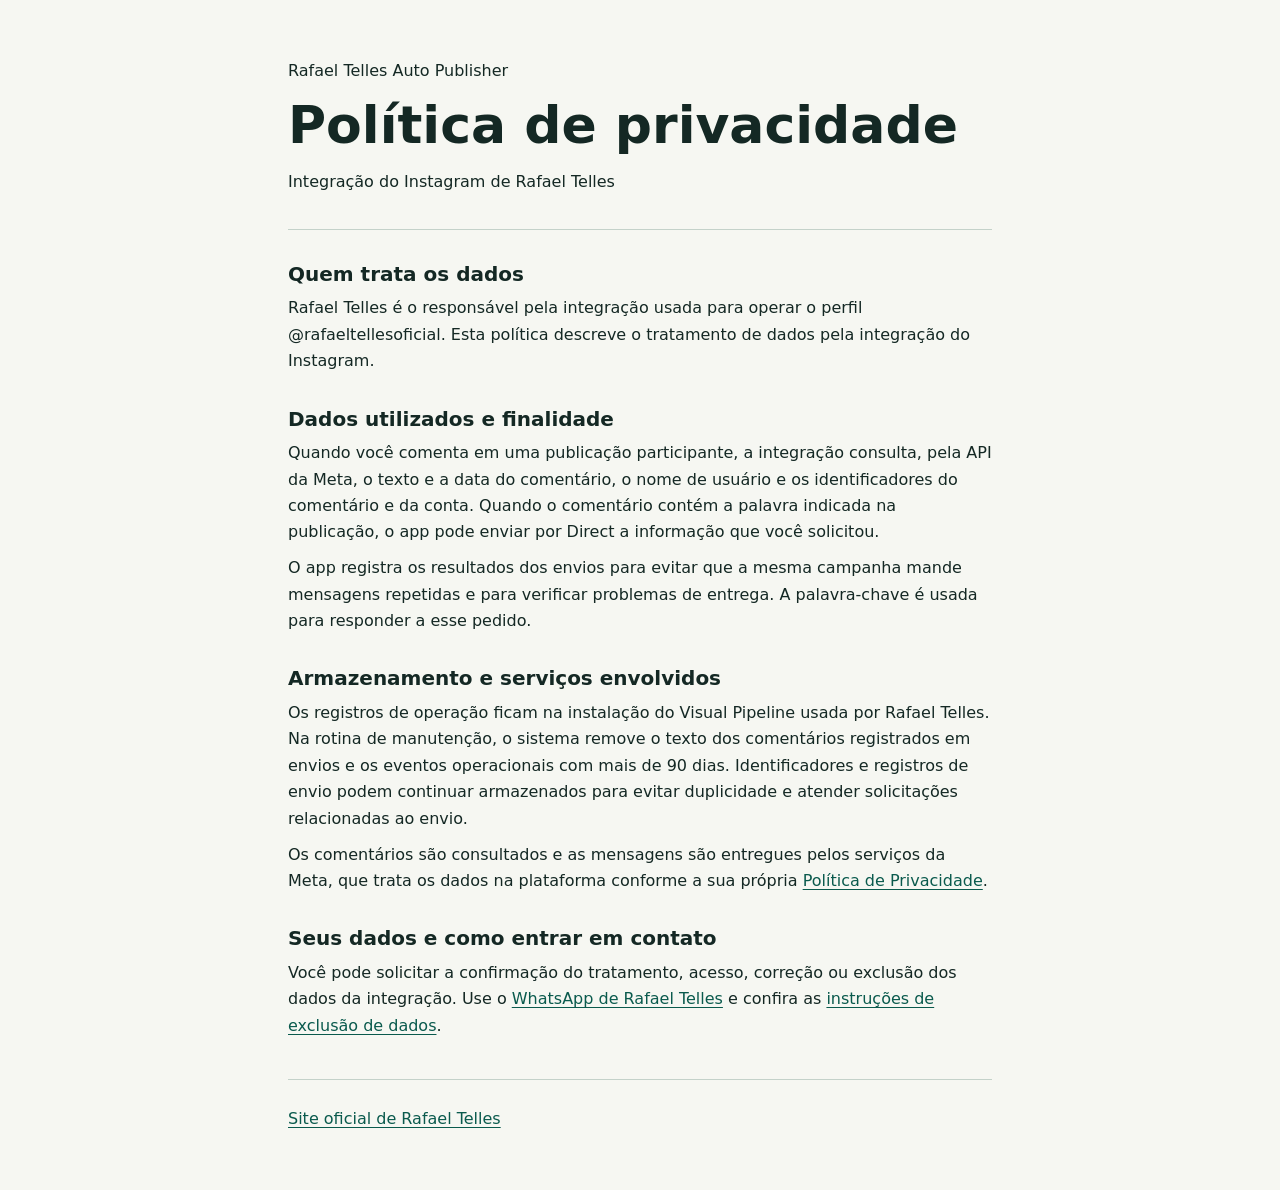
<file: index.html>
<!doctype html>
<html lang="pt-BR">
<head>
  <meta charset="utf-8">
  <meta name="viewport" content="width=device-width, initial-scale=1">
  <meta name="description" content="Como a integração do Instagram de Rafael Telles usa dados e como solicitar a exclusão.">
  <title>Política de privacidade | Rafael Telles Auto Publisher</title>
  <link rel="stylesheet" href="style.css">
</head>
<body>
  <main>
    <header>
      <p>Rafael Telles Auto Publisher</p>
      <h1>Política de privacidade</h1>
      <p>Integração do Instagram de Rafael Telles</p>
    </header>
    <section>
      <h2>Quem trata os dados</h2>
      <p>Rafael Telles é o responsável pela integração usada para operar o perfil @rafaeltellesoficial. Esta política descreve o tratamento de dados pela integração do Instagram.</p>
    </section>
    <section>
      <h2>Dados utilizados e finalidade</h2>
      <p>Quando você comenta em uma publicação participante, a integração consulta, pela API da Meta, o texto e a data do comentário, o nome de usuário e os identificadores do comentário e da conta. Quando o comentário contém a palavra indicada na publicação, o app pode enviar por Direct a informação que você solicitou.</p>
      <p>O app registra os resultados dos envios para evitar que a mesma campanha mande mensagens repetidas e para verificar problemas de entrega. A palavra-chave é usada para responder a esse pedido.</p>
    </section>
    <section>
      <h2>Armazenamento e serviços envolvidos</h2>
      <p>Os registros de operação ficam na instalação do Visual Pipeline usada por Rafael Telles. Na rotina de manutenção, o sistema remove o texto dos comentários registrados em envios e os eventos operacionais com mais de 90 dias. Identificadores e registros de envio podem continuar armazenados para evitar duplicidade e atender solicitações relacionadas ao envio.</p>
      <p>Os comentários são consultados e as mensagens são entregues pelos serviços da Meta, que trata os dados na plataforma conforme a sua própria <a href="https://www.facebook.com/privacy/policy/">Política de Privacidade</a>.</p>
    </section>
    <section>
      <h2>Seus dados e como entrar em contato</h2>
      <p>Você pode solicitar a confirmação do tratamento, acesso, correção ou exclusão dos dados da integração. Use o <a href="https://wa.me/5598991703395">WhatsApp de Rafael Telles</a> e confira as <a href="exclusao-de-dados/">instruções de exclusão de dados</a>.</p>
    </section>
    <footer><p><a href="https://rafaeltelles.com.br/">Site oficial de Rafael Telles</a></p></footer>
  </main>
</body>
</html>
</file>
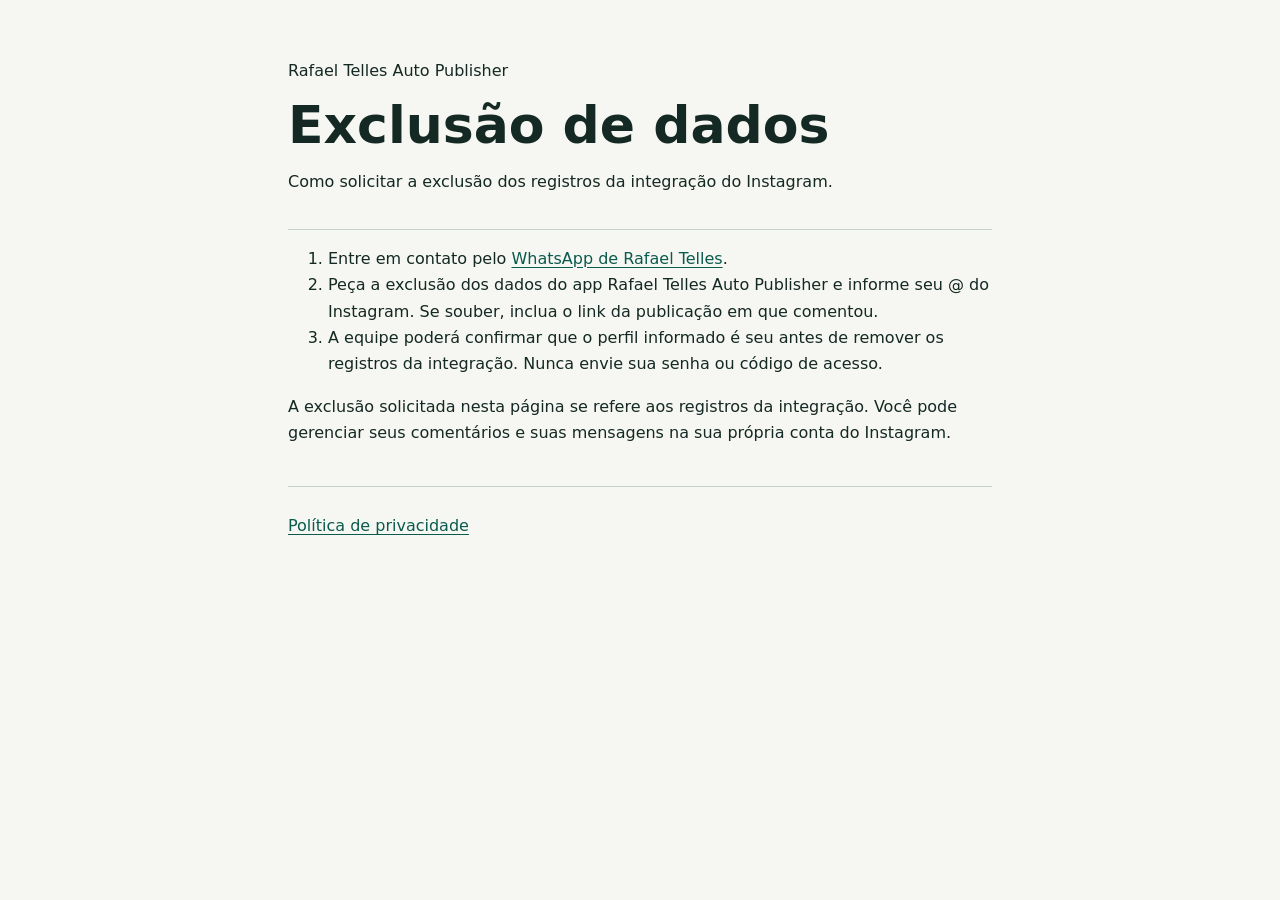
<file: exclusao-de-dados/index.html>
<!doctype html>
<html lang="pt-BR">
<head>
  <meta charset="utf-8">
  <meta name="viewport" content="width=device-width, initial-scale=1">
  <meta name="description" content="Como pedir a exclusão de dados da integração do Instagram de Rafael Telles.">
  <title>Exclusão de dados | Rafael Telles Auto Publisher</title>
  <link rel="stylesheet" href="../style.css">
</head>
<body>
  <main>
    <header>
      <p>Rafael Telles Auto Publisher</p>
      <h1>Exclusão de dados</h1>
      <p>Como solicitar a exclusão dos registros da integração do Instagram.</p>
    </header>
    <ol>
      <li>Entre em contato pelo <a href="https://wa.me/5598991703395">WhatsApp de Rafael Telles</a>.</li>
      <li>Peça a exclusão dos dados do app Rafael Telles Auto Publisher e informe seu @ do Instagram. Se souber, inclua o link da publicação em que comentou.</li>
      <li>A equipe poderá confirmar que o perfil informado é seu antes de remover os registros da integração. Nunca envie sua senha ou código de acesso.</li>
    </ol>
    <p>A exclusão solicitada nesta página se refere aos registros da integração. Você pode gerenciar seus comentários e suas mensagens na sua própria conta do Instagram.</p>
    <footer><p><a href="../">Política de privacidade</a></p></footer>
  </main>
</body>
</html>
</file>
<file: style.css>
:root {
  color-scheme: light;
  font-family: system-ui, -apple-system, BlinkMacSystemFont, "Segoe UI", sans-serif;
  line-height: 1.65;
  color: #142824;
  background: #f6f7f2;
}
body { margin: 0; }
main { width: min(44rem, calc(100% - 2.5rem)); margin: 0 auto; padding: 3rem 0; }
header { padding-bottom: 1.5rem; border-bottom: 1px solid #c4d2ca; }
h1, h2 { line-height: 1.2; }
h1 { font-size: clamp(2.15rem, 8vw, 3.25rem); margin: 0.4rem 0 0.8rem; }
h2 { font-size: 1.25rem; margin: 2rem 0 0.5rem; }
p { margin: 0.6rem 0; }
a { color: #0a5a4d; text-underline-offset: 0.18em; }
a:focus-visible { outline: 2px solid #0a5a4d; outline-offset: 0.2em; }
footer { margin-top: 2.5rem; padding-top: 1rem; border-top: 1px solid #c4d2ca; }
</file>
